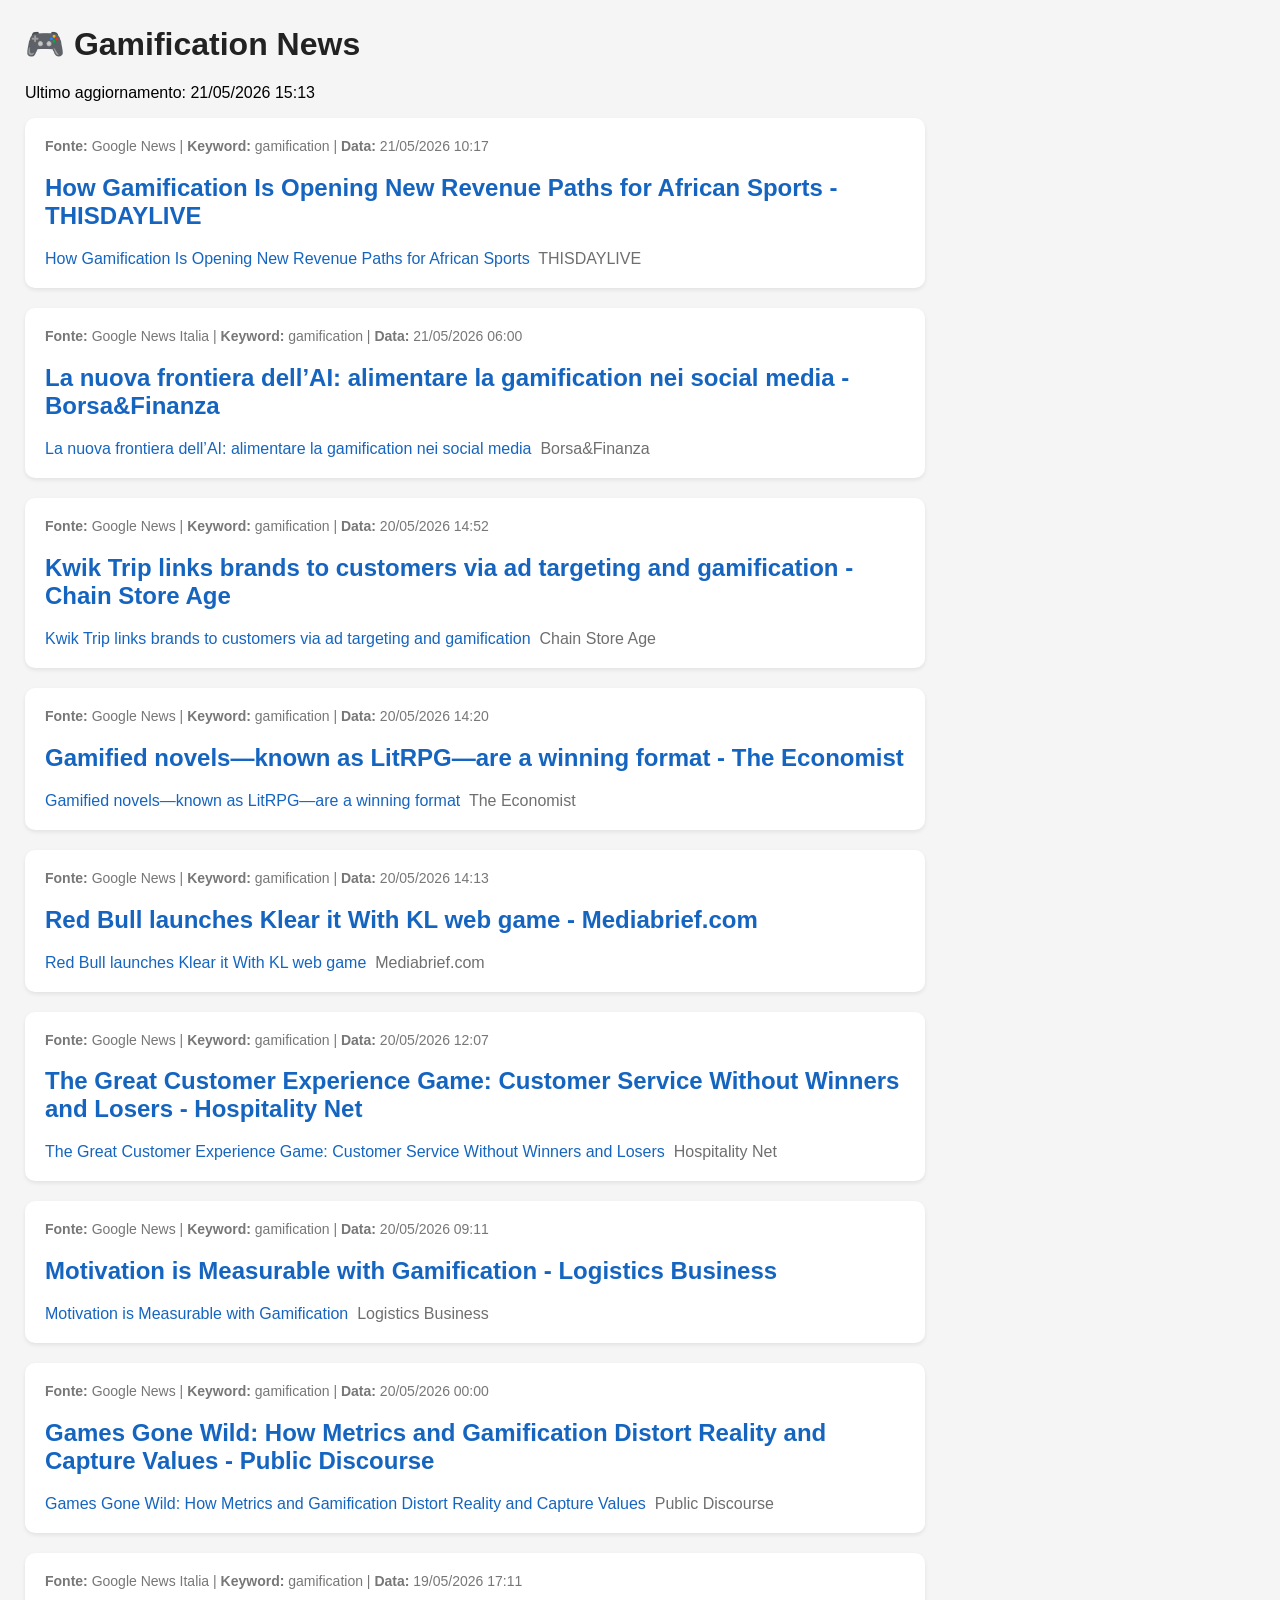
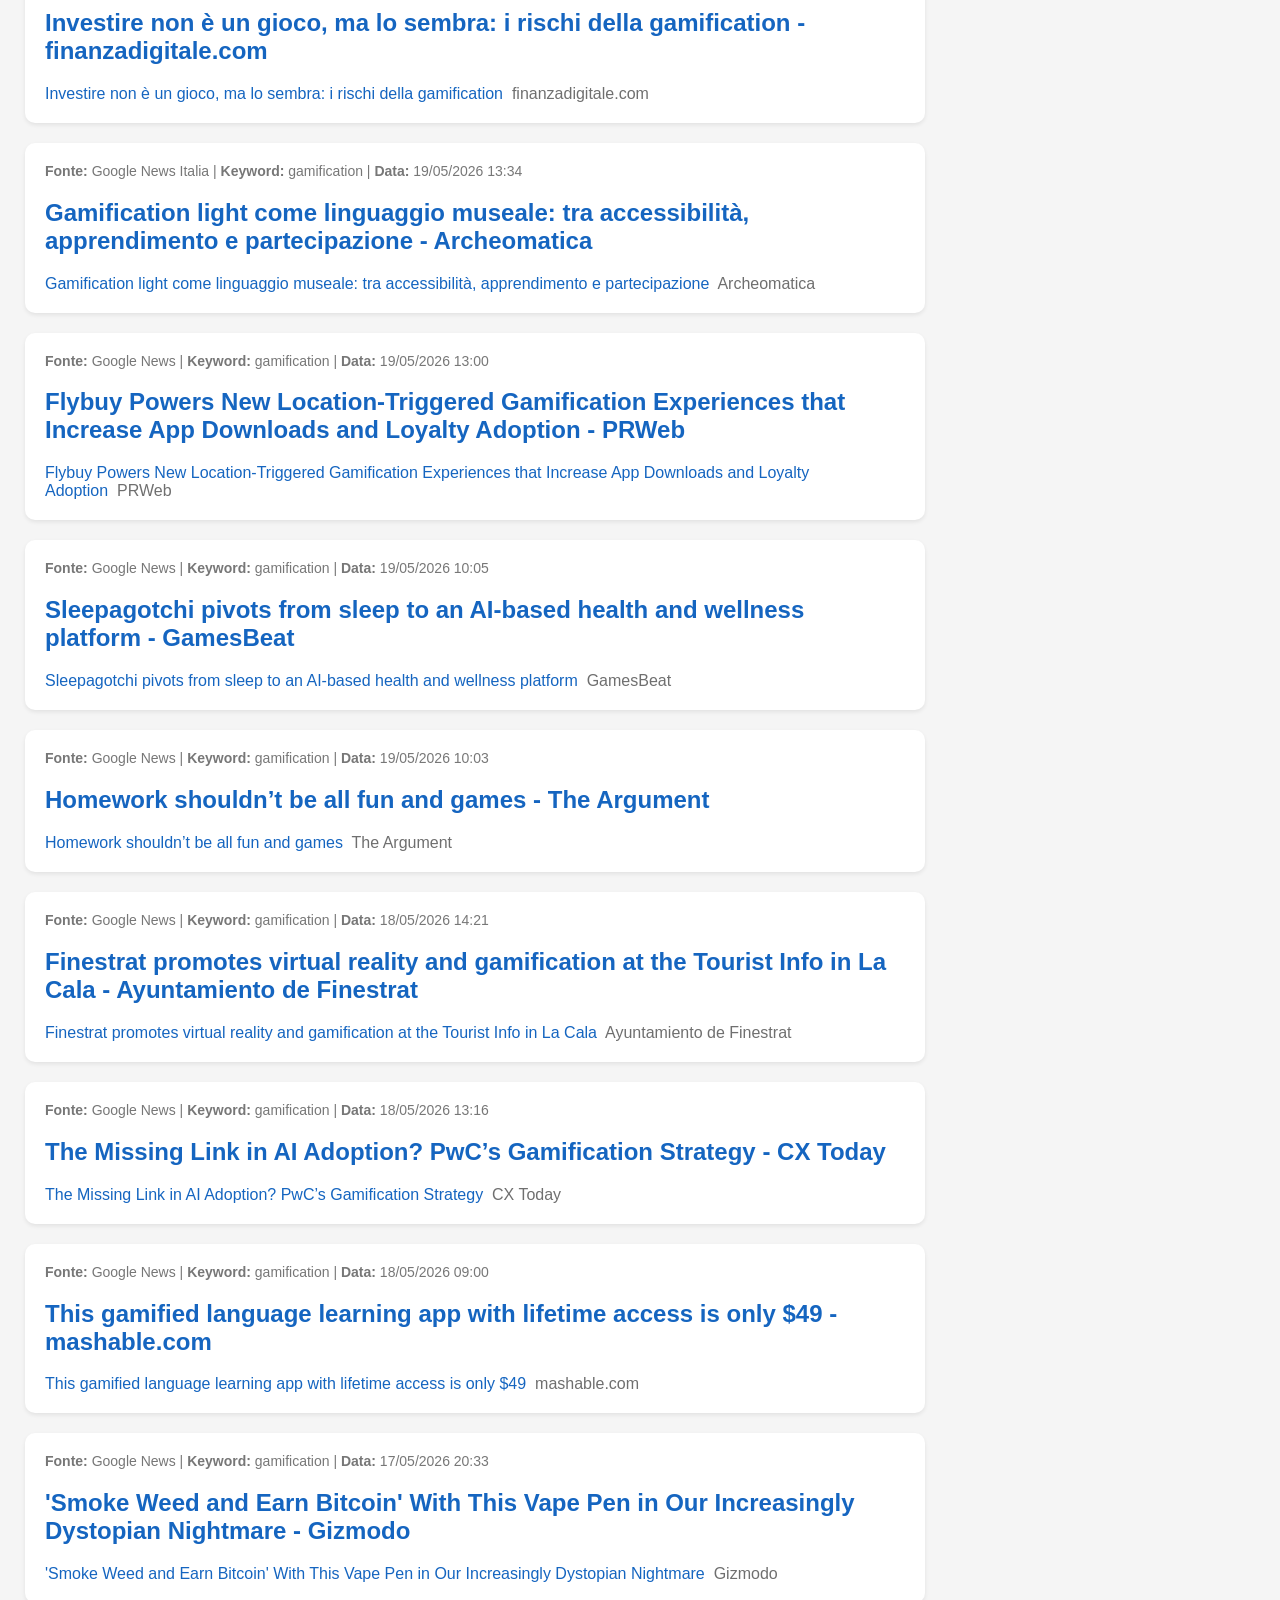
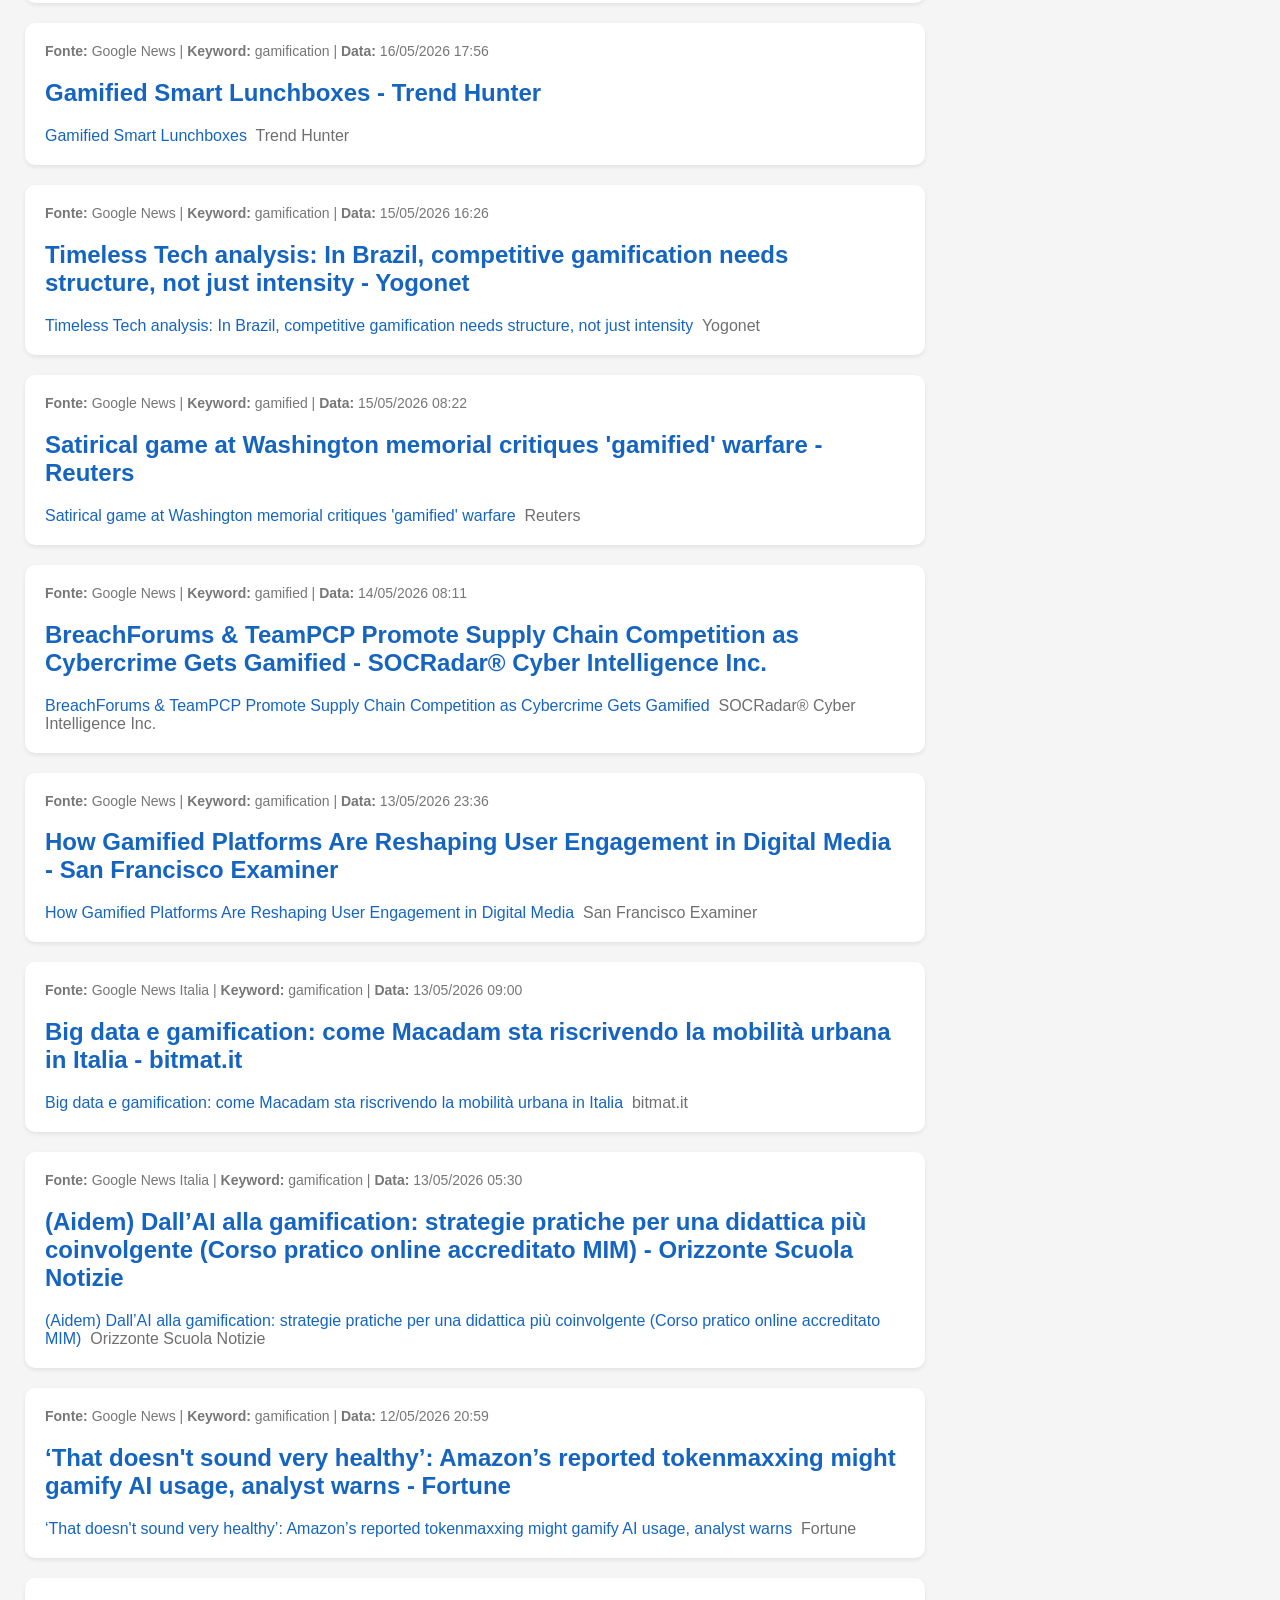
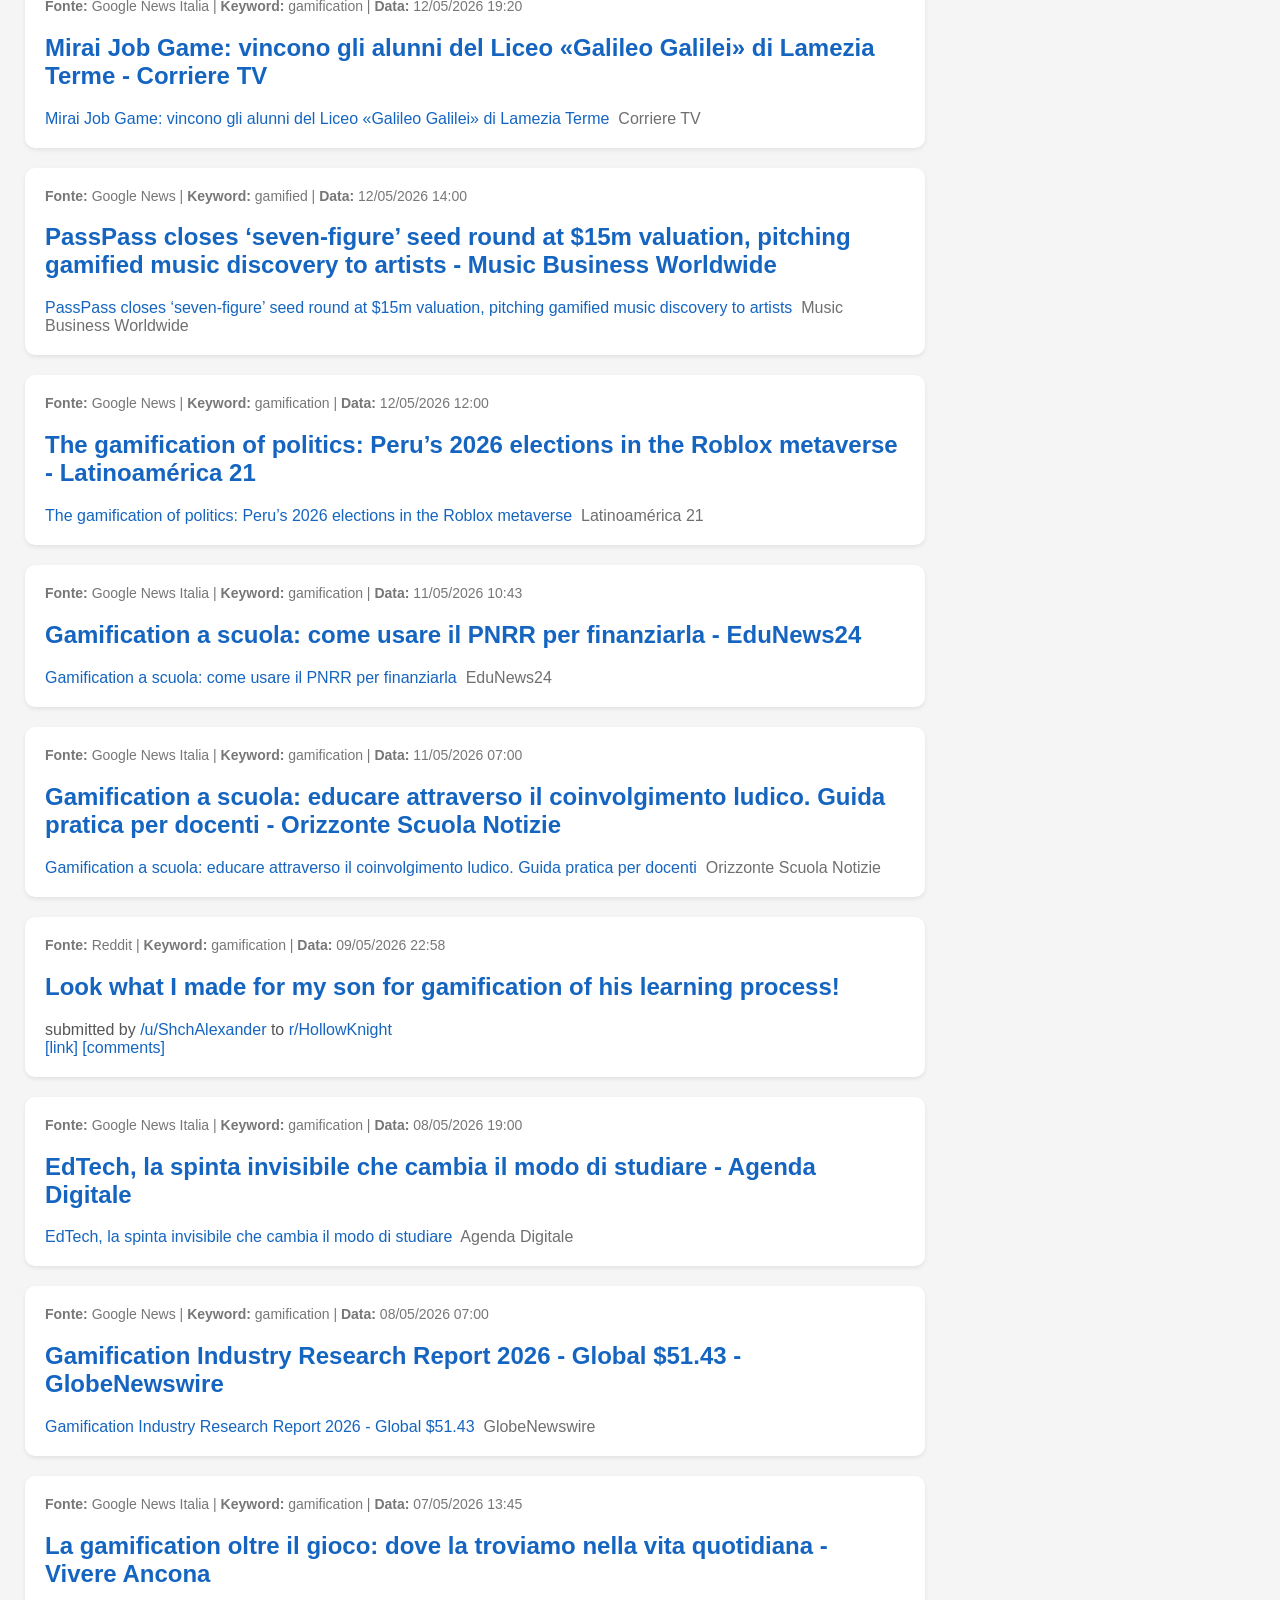
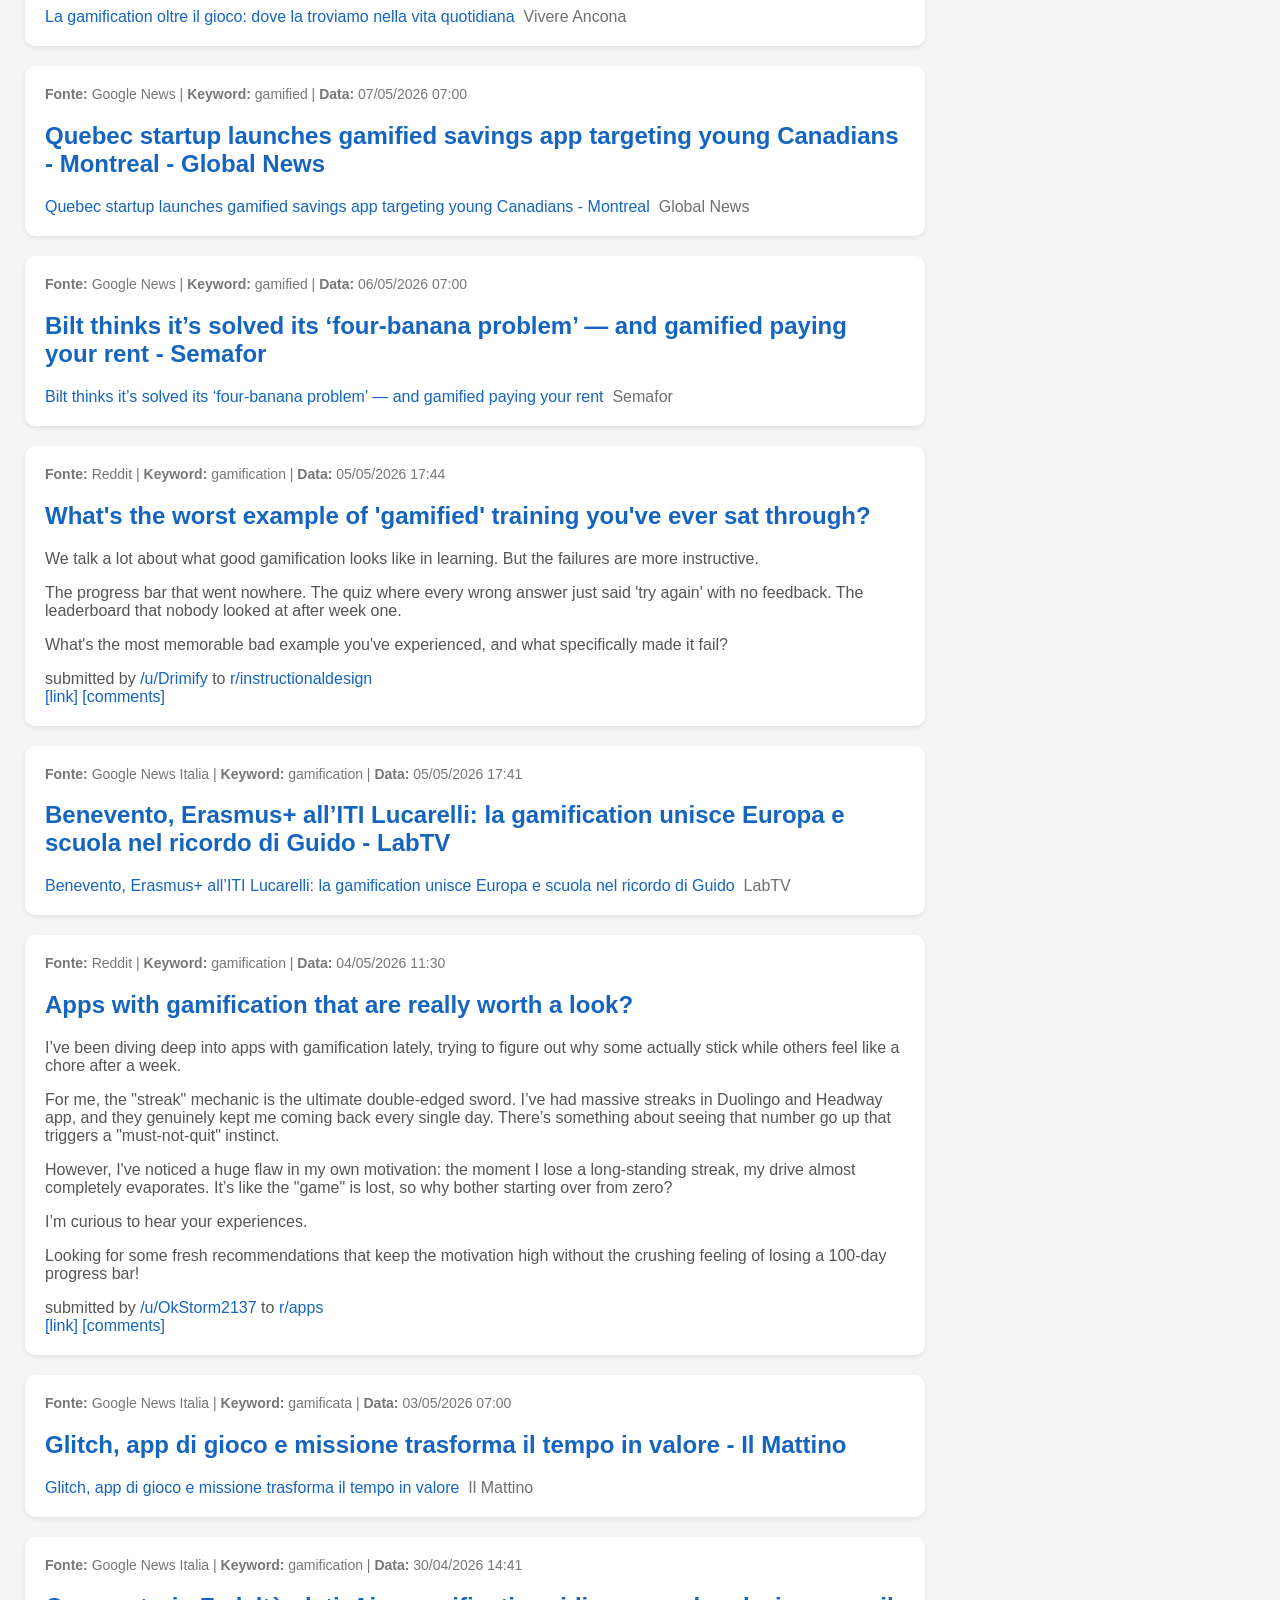
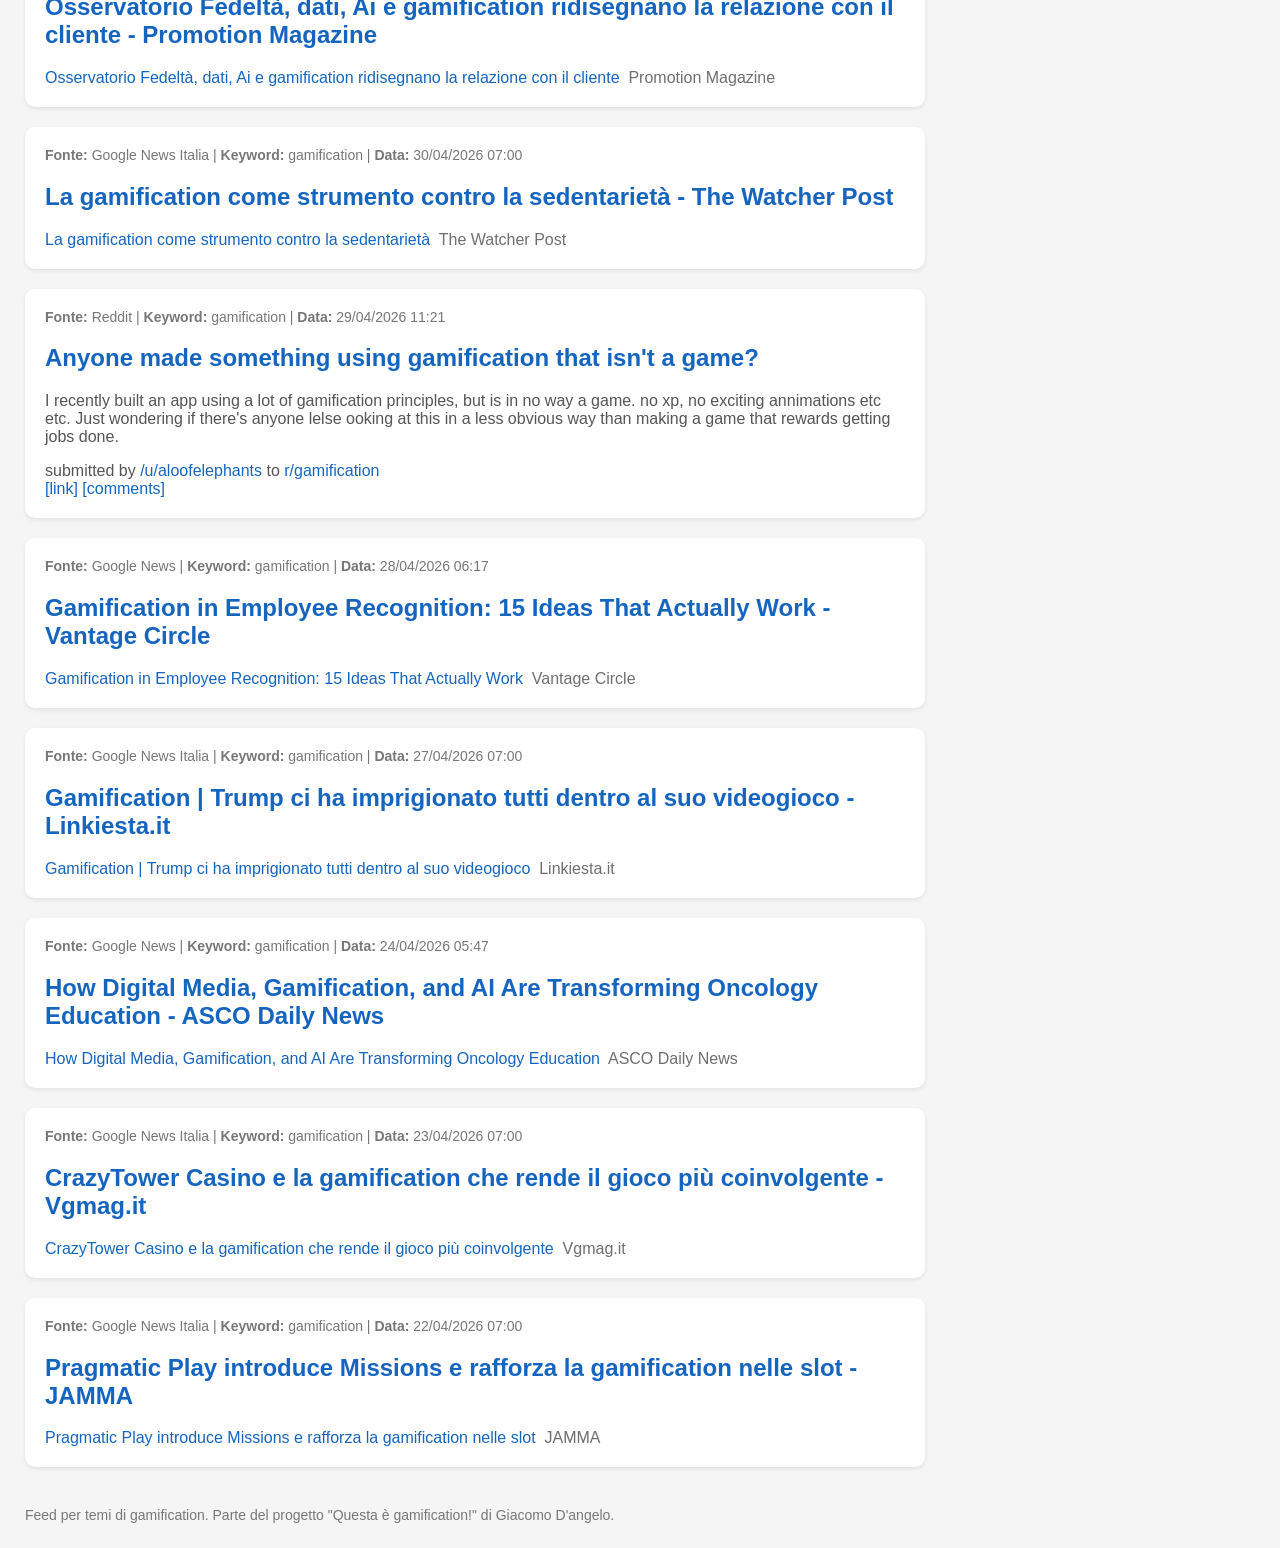
<file: docs/index.html>
<!DOCTYPE html>
<html lang="it">

<head>
    <meta charset="UTF-8">
    <title>Gamification News</title>
    <link rel="icon" type="image/png" href="static/logo.png">
    <link rel="stylesheet" href="static/style.css">
</head>

<body>

    <h1>🎮 Gamification News</h1>

    <p>
        Ultimo aggiornamento: 21/05/2026 15:13
    </p>

    

    <div class="article">

        <div class="meta">
            <strong>Fonte:</strong> Google News |
            <strong>Keyword:</strong> gamification |
            <strong>Data:</strong> 21/05/2026 10:17
        </div>

        <h2>
            <a href="https://news.google.com/rss/articles/[base64]?oc=5" target="_blank">
                How Gamification Is Opening New Revenue Paths for African Sports - THISDAYLIVE
            </a>
        </h2>

        <div class="summary">
            <a href="https://news.google.com/rss/articles/[base64]?oc=5" target="_blank">How Gamification Is Opening New Revenue Paths for African Sports</a>&nbsp;&nbsp;<font color="#6f6f6f">THISDAYLIVE</font>
        </div>

    </div>

    

    <div class="article">

        <div class="meta">
            <strong>Fonte:</strong> Google News Italia |
            <strong>Keyword:</strong> gamification |
            <strong>Data:</strong> 21/05/2026 06:00
        </div>

        <h2>
            <a href="https://news.google.com/rss/articles/CBMidEFVX3lxTE9xRVdmX01sY0JSQWxTR1p5NFRZUVhkR1RsaGRHRlpzbE9qWUpCSGp1NmpVWE9aMFJnS0Y0UUZySEVqSVpTRDRPaWJSNmNfVXE3WGx0aktEb2VZNUZ5cmJwTnZUVThxaVV1LUhuY2RxQUpUY3lQ?oc=5" target="_blank">
                La nuova frontiera dell’AI: alimentare la gamification nei social media - Borsa&Finanza
            </a>
        </h2>

        <div class="summary">
            <a href="https://news.google.com/rss/articles/CBMidEFVX3lxTE9xRVdmX01sY0JSQWxTR1p5NFRZUVhkR1RsaGRHRlpzbE9qWUpCSGp1NmpVWE9aMFJnS0Y0UUZySEVqSVpTRDRPaWJSNmNfVXE3WGx0aktEb2VZNUZ5cmJwTnZUVThxaVV1LUhuY2RxQUpUY3lQ?oc=5" target="_blank">La nuova frontiera dell’AI: alimentare la gamification nei social media</a>&nbsp;&nbsp;<font color="#6f6f6f">Borsa&amp;Finanza</font>
        </div>

    </div>

    

    <div class="article">

        <div class="meta">
            <strong>Fonte:</strong> Google News |
            <strong>Keyword:</strong> gamification |
            <strong>Data:</strong> 20/05/2026 14:52
        </div>

        <h2>
            <a href="https://news.google.com/rss/articles/[base64]?oc=5" target="_blank">
                Kwik Trip links brands to customers via ad targeting and gamification - Chain Store Age
            </a>
        </h2>

        <div class="summary">
            <a href="https://news.google.com/rss/articles/[base64]?oc=5" target="_blank">Kwik Trip links brands to customers via ad targeting and gamification</a>&nbsp;&nbsp;<font color="#6f6f6f">Chain Store Age</font>
        </div>

    </div>

    

    <div class="article">

        <div class="meta">
            <strong>Fonte:</strong> Google News |
            <strong>Keyword:</strong> gamification |
            <strong>Data:</strong> 20/05/2026 14:20
        </div>

        <h2>
            <a href="https://news.google.com/rss/articles/[base64]?oc=5" target="_blank">
                Gamified novels—known as LitRPG—are a winning format - The Economist
            </a>
        </h2>

        <div class="summary">
            <a href="https://news.google.com/rss/articles/[base64]?oc=5" target="_blank">Gamified novels—known as LitRPG—are a winning format</a>&nbsp;&nbsp;<font color="#6f6f6f">The Economist</font>
        </div>

    </div>

    

    <div class="article">

        <div class="meta">
            <strong>Fonte:</strong> Google News |
            <strong>Keyword:</strong> gamification |
            <strong>Data:</strong> 20/05/2026 14:13
        </div>

        <h2>
            <a href="https://news.google.com/rss/articles/CBMiZkFVX3lxTE56UTBsaFluUnEwVlZrME5velZ3eW1vcDl3V0tJeDNhUUNDMkYzY1hJOU9XWGdySGRnUm9zT2FiVmduOWRaaEtISmwwdTRjRHBkYm1zUjcwMTctSEE5aFpmMmk3UDE3dw?oc=5" target="_blank">
                Red Bull launches Klear it With KL web game - Mediabrief.com
            </a>
        </h2>

        <div class="summary">
            <a href="https://news.google.com/rss/articles/CBMiZkFVX3lxTE56UTBsaFluUnEwVlZrME5velZ3eW1vcDl3V0tJeDNhUUNDMkYzY1hJOU9XWGdySGRnUm9zT2FiVmduOWRaaEtISmwwdTRjRHBkYm1zUjcwMTctSEE5aFpmMmk3UDE3dw?oc=5" target="_blank">Red Bull launches Klear it With KL web game</a>&nbsp;&nbsp;<font color="#6f6f6f">Mediabrief.com</font>
        </div>

    </div>

    

    <div class="article">

        <div class="meta">
            <strong>Fonte:</strong> Google News |
            <strong>Keyword:</strong> gamification |
            <strong>Data:</strong> 20/05/2026 12:07
        </div>

        <h2>
            <a href="https://news.google.com/rss/articles/[base64]?oc=5" target="_blank">
                The Great Customer Experience Game: Customer Service Without Winners and Losers - Hospitality Net
            </a>
        </h2>

        <div class="summary">
            <a href="https://news.google.com/rss/articles/[base64]?oc=5" target="_blank">The Great Customer Experience Game: Customer Service Without Winners and Losers</a>&nbsp;&nbsp;<font color="#6f6f6f">Hospitality Net</font>
        </div>

    </div>

    

    <div class="article">

        <div class="meta">
            <strong>Fonte:</strong> Google News |
            <strong>Keyword:</strong> gamification |
            <strong>Data:</strong> 20/05/2026 09:11
        </div>

        <h2>
            <a href="https://news.google.com/rss/articles/CBMikAFBVV95cUxNWEJNRFhER3R5R2xGTFp5eWY3aFZpZWZTZ0wwZmhZbm1hdlhlTjl0b3FFeGlJQjhBYnNwOXN5SDhNOFYwOUFsX0NDQks1WnZUb1NBRUtGWXJqT0xDZW9MR05TSUh6MzdXUV82cWd6N2Vrdy1wcnFETGpUSERPWFNhRGR3Z0dmVWpWdXZIRDVwRHA?oc=5" target="_blank">
                Motivation is Measurable with Gamification - Logistics Business
            </a>
        </h2>

        <div class="summary">
            <a href="https://news.google.com/rss/articles/CBMikAFBVV95cUxNWEJNRFhER3R5R2xGTFp5eWY3aFZpZWZTZ0wwZmhZbm1hdlhlTjl0b3FFeGlJQjhBYnNwOXN5SDhNOFYwOUFsX0NDQks1WnZUb1NBRUtGWXJqT0xDZW9MR05TSUh6MzdXUV82cWd6N2Vrdy1wcnFETGpUSERPWFNhRGR3Z0dmVWpWdXZIRDVwRHA?oc=5" target="_blank">Motivation is Measurable with Gamification</a>&nbsp;&nbsp;<font color="#6f6f6f">Logistics Business</font>
        </div>

    </div>

    

    <div class="article">

        <div class="meta">
            <strong>Fonte:</strong> Google News |
            <strong>Keyword:</strong> gamification |
            <strong>Data:</strong> 20/05/2026 00:00
        </div>

        <h2>
            <a href="https://news.google.com/rss/articles/CBMiX0FVX3lxTE84OTFWU2hDdlFER0lvTHpNajhpWXh4TTZnWlRheThGelc0aUdZR3lZUEZGNXlWcFB0MjBsNzhCeXd0QVNCWm1ycTZud2M3NmNIdUNFWHlENWlrUHd0T1ZF?oc=5" target="_blank">
                Games Gone Wild: How Metrics and Gamification Distort Reality and Capture Values - Public Discourse
            </a>
        </h2>

        <div class="summary">
            <a href="https://news.google.com/rss/articles/CBMiX0FVX3lxTE84OTFWU2hDdlFER0lvTHpNajhpWXh4TTZnWlRheThGelc0aUdZR3lZUEZGNXlWcFB0MjBsNzhCeXd0QVNCWm1ycTZud2M3NmNIdUNFWHlENWlrUHd0T1ZF?oc=5" target="_blank">Games Gone Wild: How Metrics and Gamification Distort Reality and Capture Values</a>&nbsp;&nbsp;<font color="#6f6f6f">Public Discourse</font>
        </div>

    </div>

    

    <div class="article">

        <div class="meta">
            <strong>Fonte:</strong> Google News Italia |
            <strong>Keyword:</strong> gamification |
            <strong>Data:</strong> 19/05/2026 17:11
        </div>

        <h2>
            <a href="https://news.google.com/rss/articles/CBMickFVX3lxTE1pdUpnZS1iaG8zb19aVlMzVEp3M2JuU1poZXpvTUN6MTBYazh3M3NwS0dua25kZWU2b1Q5bkRCMHBKRjlwMkdIbWZkcUtPYTJKQXRBV1NhUDNFQUtGMXA2NkFackdRTXFKU0VXOWppakxMUQ?oc=5" target="_blank">
                Investire non è un gioco, ma lo sembra: i rischi della gamification - finanzadigitale.com
            </a>
        </h2>

        <div class="summary">
            <a href="https://news.google.com/rss/articles/CBMickFVX3lxTE1pdUpnZS1iaG8zb19aVlMzVEp3M2JuU1poZXpvTUN6MTBYazh3M3NwS0dua25kZWU2b1Q5bkRCMHBKRjlwMkdIbWZkcUtPYTJKQXRBV1NhUDNFQUtGMXA2NkFackdRTXFKU0VXOWppakxMUQ?oc=5" target="_blank">Investire non è un gioco, ma lo sembra: i rischi della gamification</a>&nbsp;&nbsp;<font color="#6f6f6f">finanzadigitale.com</font>
        </div>

    </div>

    

    <div class="article">

        <div class="meta">
            <strong>Fonte:</strong> Google News Italia |
            <strong>Keyword:</strong> gamification |
            <strong>Data:</strong> 19/05/2026 13:34
        </div>

        <h2>
            <a href="https://news.google.com/rss/articles/CBMigAFBVV95cUxNWkJEUUZiVll4dzNQS282c29yOHpZdGU5eTJEc0FKdGNkdjlqSWdYY29JaGVnYmc5R0lRTllPY2t3WHZXako5M3ZVaXRmU0JXQmxGd0dPcElYZVpZX3AyOUVTeG9GUWN5WDROTFE4bENPVVBBbWFZaDhWYWNjWjMySw?oc=5" target="_blank">
                Gamification light come linguaggio museale: tra accessibilità, apprendimento e partecipazione - Archeomatica
            </a>
        </h2>

        <div class="summary">
            <a href="https://news.google.com/rss/articles/CBMigAFBVV95cUxNWkJEUUZiVll4dzNQS282c29yOHpZdGU5eTJEc0FKdGNkdjlqSWdYY29JaGVnYmc5R0lRTllPY2t3WHZXako5M3ZVaXRmU0JXQmxGd0dPcElYZVpZX3AyOUVTeG9GUWN5WDROTFE4bENPVVBBbWFZaDhWYWNjWjMySw?oc=5" target="_blank">Gamification light come linguaggio museale: tra accessibilità, apprendimento e partecipazione</a>&nbsp;&nbsp;<font color="#6f6f6f">Archeomatica</font>
        </div>

    </div>

    

    <div class="article">

        <div class="meta">
            <strong>Fonte:</strong> Google News |
            <strong>Keyword:</strong> gamification |
            <strong>Data:</strong> 19/05/2026 13:00
        </div>

        <h2>
            <a href="https://news.google.com/rss/articles/[base64]?oc=5" target="_blank">
                Flybuy Powers New Location-Triggered Gamification Experiences that Increase App Downloads and Loyalty Adoption - PRWeb
            </a>
        </h2>

        <div class="summary">
            <a href="https://news.google.com/rss/articles/[base64]?oc=5" target="_blank">Flybuy Powers New Location-Triggered Gamification Experiences that Increase App Downloads and Loyalty Adoption</a>&nbsp;&nbsp;<font color="#6f6f6f">PRWeb</font>
        </div>

    </div>

    

    <div class="article">

        <div class="meta">
            <strong>Fonte:</strong> Google News |
            <strong>Keyword:</strong> gamification |
            <strong>Data:</strong> 19/05/2026 10:05
        </div>

        <h2>
            <a href="https://news.google.com/rss/articles/[base64]?oc=5" target="_blank">
                Sleepagotchi pivots from sleep to an AI-based health and wellness platform - GamesBeat
            </a>
        </h2>

        <div class="summary">
            <a href="https://news.google.com/rss/articles/[base64]?oc=5" target="_blank">Sleepagotchi pivots from sleep to an AI-based health and wellness platform</a>&nbsp;&nbsp;<font color="#6f6f6f">GamesBeat</font>
        </div>

    </div>

    

    <div class="article">

        <div class="meta">
            <strong>Fonte:</strong> Google News |
            <strong>Keyword:</strong> gamification |
            <strong>Data:</strong> 19/05/2026 10:03
        </div>

        <h2>
            <a href="https://news.google.com/rss/articles/CBMic0FVX3lxTE1IRjg0VEswSXMwRGFub1I3NFZ0STFQbmdsZVhyTFU4czBnWklUMk9RQ3lYcldGaU15bnNHUUhEUVBucE0yT1BHX1ZTUmtSOVpoZzBxUDdEV3QwRExtV0stbHlXVk9wUmtDSnVMRWxhZGJPMEU?oc=5" target="_blank">
                Homework shouldn’t be all fun and games - The Argument
            </a>
        </h2>

        <div class="summary">
            <a href="https://news.google.com/rss/articles/CBMic0FVX3lxTE1IRjg0VEswSXMwRGFub1I3NFZ0STFQbmdsZVhyTFU4czBnWklUMk9RQ3lYcldGaU15bnNHUUhEUVBucE0yT1BHX1ZTUmtSOVpoZzBxUDdEV3QwRExtV0stbHlXVk9wUmtDSnVMRWxhZGJPMEU?oc=5" target="_blank">Homework shouldn’t be all fun and games</a>&nbsp;&nbsp;<font color="#6f6f6f">The Argument</font>
        </div>

    </div>

    

    <div class="article">

        <div class="meta">
            <strong>Fonte:</strong> Google News |
            <strong>Keyword:</strong> gamification |
            <strong>Data:</strong> 18/05/2026 14:21
        </div>

        <h2>
            <a href="https://news.google.com/rss/articles/[base64]?oc=5" target="_blank">
                Finestrat promotes virtual reality and gamification at the Tourist Info in La Cala - Ayuntamiento de Finestrat
            </a>
        </h2>

        <div class="summary">
            <a href="https://news.google.com/rss/articles/[base64]?oc=5" target="_blank">Finestrat promotes virtual reality and gamification at the Tourist Info in La Cala</a>&nbsp;&nbsp;<font color="#6f6f6f">Ayuntamiento de Finestrat</font>
        </div>

    </div>

    

    <div class="article">

        <div class="meta">
            <strong>Fonte:</strong> Google News |
            <strong>Keyword:</strong> gamification |
            <strong>Data:</strong> 18/05/2026 13:16
        </div>

        <h2>
            <a href="https://news.google.com/rss/articles/[base64]?oc=5" target="_blank">
                The Missing Link in AI Adoption? PwC’s Gamification Strategy - CX Today
            </a>
        </h2>

        <div class="summary">
            <a href="https://news.google.com/rss/articles/[base64]?oc=5" target="_blank">The Missing Link in AI Adoption? PwC’s Gamification Strategy</a>&nbsp;&nbsp;<font color="#6f6f6f">CX Today</font>
        </div>

    </div>

    

    <div class="article">

        <div class="meta">
            <strong>Fonte:</strong> Google News |
            <strong>Keyword:</strong> gamification |
            <strong>Data:</strong> 18/05/2026 09:00
        </div>

        <h2>
            <a href="https://news.google.com/rss/articles/CBMiigFBVV95cUxPQVJ6ZmJEczlfbzdSWXlaZE1HQW1XU1NMZkxlb1FnMGRNWGtOTFZhd0V3aG9NbWlyeVlJU0FjTEZOaDUycVRSVHltVDhLaVQ2UHZpV0RlQWd0Y19VOFVxd1kwT1pRSDBHZU8zWVJzWVI1dzgwQ19EM2ZWSEstQlVYeGRuY2xDTGwzSUE?oc=5" target="_blank">
                This gamified language learning app with lifetime access is only $49 - mashable.com
            </a>
        </h2>

        <div class="summary">
            <a href="https://news.google.com/rss/articles/CBMiigFBVV95cUxPQVJ6ZmJEczlfbzdSWXlaZE1HQW1XU1NMZkxlb1FnMGRNWGtOTFZhd0V3aG9NbWlyeVlJU0FjTEZOaDUycVRSVHltVDhLaVQ2UHZpV0RlQWd0Y19VOFVxd1kwT1pRSDBHZU8zWVJzWVI1dzgwQ19EM2ZWSEstQlVYeGRuY2xDTGwzSUE?oc=5" target="_blank">This gamified language learning app with lifetime access is only $49</a>&nbsp;&nbsp;<font color="#6f6f6f">mashable.com</font>
        </div>

    </div>

    

    <div class="article">

        <div class="meta">
            <strong>Fonte:</strong> Google News |
            <strong>Keyword:</strong> gamification |
            <strong>Data:</strong> 17/05/2026 20:33
        </div>

        <h2>
            <a href="https://news.google.com/rss/articles/[base64]?oc=5" target="_blank">
                'Smoke Weed and Earn Bitcoin' With This Vape Pen in Our Increasingly Dystopian Nightmare - Gizmodo
            </a>
        </h2>

        <div class="summary">
            <a href="https://news.google.com/rss/articles/[base64]?oc=5" target="_blank">'Smoke Weed and Earn Bitcoin' With This Vape Pen in Our Increasingly Dystopian Nightmare</a>&nbsp;&nbsp;<font color="#6f6f6f">Gizmodo</font>
        </div>

    </div>

    

    <div class="article">

        <div class="meta">
            <strong>Fonte:</strong> Google News |
            <strong>Keyword:</strong> gamification |
            <strong>Data:</strong> 16/05/2026 17:56
        </div>

        <h2>
            <a href="https://news.google.com/rss/articles/[base64]?oc=5" target="_blank">
                Gamified Smart Lunchboxes - Trend Hunter
            </a>
        </h2>

        <div class="summary">
            <a href="https://news.google.com/rss/articles/[base64]?oc=5" target="_blank">Gamified Smart Lunchboxes</a>&nbsp;&nbsp;<font color="#6f6f6f">Trend Hunter</font>
        </div>

    </div>

    

    <div class="article">

        <div class="meta">
            <strong>Fonte:</strong> Google News |
            <strong>Keyword:</strong> gamification |
            <strong>Data:</strong> 15/05/2026 16:26
        </div>

        <h2>
            <a href="https://news.google.com/rss/articles/[base64]?oc=5" target="_blank">
                Timeless Tech analysis: In Brazil, competitive gamification needs structure, not just intensity - Yogonet
            </a>
        </h2>

        <div class="summary">
            <a href="https://news.google.com/rss/articles/[base64]?oc=5" target="_blank">Timeless Tech analysis: In Brazil, competitive gamification needs structure, not just intensity</a>&nbsp;&nbsp;<font color="#6f6f6f">Yogonet</font>
        </div>

    </div>

    

    <div class="article">

        <div class="meta">
            <strong>Fonte:</strong> Google News |
            <strong>Keyword:</strong> gamified |
            <strong>Data:</strong> 15/05/2026 08:22
        </div>

        <h2>
            <a href="https://news.google.com/rss/articles/CBMiZ0FVX3lxTE9IVXdCRVBtT0hJcFo1ZVhYYllVUU40dlFEUjl3ZUlqc25RTm9SVDFJUG1IZGdvUC1CeERpQm10R3hKYmc1U0hrcmVoNDFKWHpYdnlCUk5yVS11bS05N2xJa2kyMGwwX2c?oc=5" target="_blank">
                Satirical game at Washington memorial critiques 'gamified' warfare - Reuters
            </a>
        </h2>

        <div class="summary">
            <a href="https://news.google.com/rss/articles/CBMiZ0FVX3lxTE9IVXdCRVBtT0hJcFo1ZVhYYllVUU40dlFEUjl3ZUlqc25RTm9SVDFJUG1IZGdvUC1CeERpQm10R3hKYmc1U0hrcmVoNDFKWHpYdnlCUk5yVS11bS05N2xJa2kyMGwwX2c?oc=5" target="_blank">Satirical game at Washington memorial critiques 'gamified' warfare</a>&nbsp;&nbsp;<font color="#6f6f6f">Reuters</font>
        </div>

    </div>

    

    <div class="article">

        <div class="meta">
            <strong>Fonte:</strong> Google News |
            <strong>Keyword:</strong> gamified |
            <strong>Data:</strong> 14/05/2026 08:11
        </div>

        <h2>
            <a href="https://news.google.com/rss/articles/CBMie0FVX3lxTFBEdEZhd1BQdFM2SDRSbkxTRFhnaDk4Sk5SSXVVUEdrWE9PYkNsMHBOTlktaXlWVWVpM3FTNVJpdUFjQlRfLWxqQXhCb2dQUDlZSjk1dzdCYjM2RlBmWldfcklmOFg1cmVTTTZxeHNTWjBuZWx2cGFUWXBpZw?oc=5" target="_blank">
                BreachForums & TeamPCP Promote Supply Chain Competition as Cybercrime Gets Gamified - SOCRadar® Cyber Intelligence Inc.
            </a>
        </h2>

        <div class="summary">
            <a href="https://news.google.com/rss/articles/CBMie0FVX3lxTFBEdEZhd1BQdFM2SDRSbkxTRFhnaDk4Sk5SSXVVUEdrWE9PYkNsMHBOTlktaXlWVWVpM3FTNVJpdUFjQlRfLWxqQXhCb2dQUDlZSjk1dzdCYjM2RlBmWldfcklmOFg1cmVTTTZxeHNTWjBuZWx2cGFUWXBpZw?oc=5" target="_blank">BreachForums & TeamPCP Promote Supply Chain Competition as Cybercrime Gets Gamified</a>&nbsp;&nbsp;<font color="#6f6f6f">SOCRadar® Cyber Intelligence Inc.</font>
        </div>

    </div>

    

    <div class="article">

        <div class="meta">
            <strong>Fonte:</strong> Google News |
            <strong>Keyword:</strong> gamification |
            <strong>Data:</strong> 13/05/2026 23:36
        </div>

        <h2>
            <a href="https://news.google.com/rss/articles/[base64]?oc=5" target="_blank">
                How Gamified Platforms Are Reshaping User Engagement in Digital Media - San Francisco Examiner
            </a>
        </h2>

        <div class="summary">
            <a href="https://news.google.com/rss/articles/[base64]?oc=5" target="_blank">How Gamified Platforms Are Reshaping User Engagement in Digital Media</a>&nbsp;&nbsp;<font color="#6f6f6f">San Francisco Examiner</font>
        </div>

    </div>

    

    <div class="article">

        <div class="meta">
            <strong>Fonte:</strong> Google News Italia |
            <strong>Keyword:</strong> gamification |
            <strong>Data:</strong> 13/05/2026 09:00
        </div>

        <h2>
            <a href="https://news.google.com/rss/articles/[base64]?oc=5" target="_blank">
                Big data e gamification: come Macadam sta riscrivendo la mobilità urbana in Italia - bitmat.it
            </a>
        </h2>

        <div class="summary">
            <a href="https://news.google.com/rss/articles/[base64]?oc=5" target="_blank">Big data e gamification: come Macadam sta riscrivendo la mobilità urbana in Italia</a>&nbsp;&nbsp;<font color="#6f6f6f">bitmat.it</font>
        </div>

    </div>

    

    <div class="article">

        <div class="meta">
            <strong>Fonte:</strong> Google News Italia |
            <strong>Keyword:</strong> gamification |
            <strong>Data:</strong> 13/05/2026 05:30
        </div>

        <h2>
            <a href="https://news.google.com/rss/articles/[base64]?oc=5" target="_blank">
                (Aidem) Dall’AI alla gamification: strategie pratiche per una didattica più coinvolgente (Corso pratico online accreditato MIM) - Orizzonte Scuola Notizie
            </a>
        </h2>

        <div class="summary">
            <a href="https://news.google.com/rss/articles/[base64]?oc=5" target="_blank">(Aidem) Dall’AI alla gamification: strategie pratiche per una didattica più coinvolgente (Corso pratico online accreditato MIM)</a>&nbsp;&nbsp;<font color="#6f6f6f">Orizzonte Scuola Notizie</font>
        </div>

    </div>

    

    <div class="article">

        <div class="meta">
            <strong>Fonte:</strong> Google News |
            <strong>Keyword:</strong> gamification |
            <strong>Data:</strong> 12/05/2026 20:59
        </div>

        <h2>
            <a href="https://news.google.com/rss/articles/CBMiigFBVV95cUxQdS1XREVsbThzemlxZ2NLekVhWG9zNlEteWpFYzJPcTh0eUpPZjh6SDNOZnJqYzB0SlIwcnVuc0pzbEJvbVJENlFtM0doMnJra2Etbnk2bjloQTZsVk9wSnptMVVjZVdIbE1GcWs3aGY2YktQdHpVdzFaSDVOaE05SkpxaUc2dl9NeUE?oc=5" target="_blank">
                ‘That doesn't sound very healthy’: Amazon’s reported tokenmaxxing might gamify AI usage, analyst warns - Fortune
            </a>
        </h2>

        <div class="summary">
            <a href="https://news.google.com/rss/articles/CBMiigFBVV95cUxQdS1XREVsbThzemlxZ2NLekVhWG9zNlEteWpFYzJPcTh0eUpPZjh6SDNOZnJqYzB0SlIwcnVuc0pzbEJvbVJENlFtM0doMnJra2Etbnk2bjloQTZsVk9wSnptMVVjZVdIbE1GcWs3aGY2YktQdHpVdzFaSDVOaE05SkpxaUc2dl9NeUE?oc=5" target="_blank">‘That doesn't sound very healthy’: Amazon’s reported tokenmaxxing might gamify AI usage, analyst warns</a>&nbsp;&nbsp;<font color="#6f6f6f">Fortune</font>
        </div>

    </div>

    

    <div class="article">

        <div class="meta">
            <strong>Fonte:</strong> Google News Italia |
            <strong>Keyword:</strong> gamification |
            <strong>Data:</strong> 12/05/2026 19:20
        </div>

        <h2>
            <a href="https://news.google.com/rss/articles/[base64]?oc=5" target="_blank">
                Mirai Job Game: vincono gli alunni del Liceo «Galileo Galilei» di Lamezia Terme - Corriere TV
            </a>
        </h2>

        <div class="summary">
            <a href="https://news.google.com/rss/articles/[base64]?oc=5" target="_blank">Mirai Job Game: vincono gli alunni del Liceo «Galileo Galilei» di Lamezia Terme</a>&nbsp;&nbsp;<font color="#6f6f6f">Corriere TV</font>
        </div>

    </div>

    

    <div class="article">

        <div class="meta">
            <strong>Fonte:</strong> Google News |
            <strong>Keyword:</strong> gamified |
            <strong>Data:</strong> 12/05/2026 14:00
        </div>

        <h2>
            <a href="https://news.google.com/rss/articles/[base64]?oc=5" target="_blank">
                PassPass closes ‘seven-figure’ seed round at $15m valuation, pitching gamified music discovery to artists - Music Business Worldwide
            </a>
        </h2>

        <div class="summary">
            <a href="https://news.google.com/rss/articles/[base64]?oc=5" target="_blank">PassPass closes ‘seven-figure’ seed round at $15m valuation, pitching gamified music discovery to artists</a>&nbsp;&nbsp;<font color="#6f6f6f">Music Business Worldwide</font>
        </div>

    </div>

    

    <div class="article">

        <div class="meta">
            <strong>Fonte:</strong> Google News |
            <strong>Keyword:</strong> gamification |
            <strong>Data:</strong> 12/05/2026 12:00
        </div>

        <h2>
            <a href="https://news.google.com/rss/articles/[base64]?oc=5" target="_blank">
                The gamification of politics: Peru’s 2026 elections in the Roblox metaverse - Latinoamérica 21
            </a>
        </h2>

        <div class="summary">
            <a href="https://news.google.com/rss/articles/[base64]?oc=5" target="_blank">The gamification of politics: Peru’s 2026 elections in the Roblox metaverse</a>&nbsp;&nbsp;<font color="#6f6f6f">Latinoamérica 21</font>
        </div>

    </div>

    

    <div class="article">

        <div class="meta">
            <strong>Fonte:</strong> Google News Italia |
            <strong>Keyword:</strong> gamification |
            <strong>Data:</strong> 11/05/2026 10:43
        </div>

        <h2>
            <a href="https://news.google.com/rss/articles/[base64]?oc=5" target="_blank">
                Gamification a scuola: come usare il PNRR per finanziarla - EduNews24
            </a>
        </h2>

        <div class="summary">
            <a href="https://news.google.com/rss/articles/[base64]?oc=5" target="_blank">Gamification a scuola: come usare il PNRR per finanziarla</a>&nbsp;&nbsp;<font color="#6f6f6f">EduNews24</font>
        </div>

    </div>

    

    <div class="article">

        <div class="meta">
            <strong>Fonte:</strong> Google News Italia |
            <strong>Keyword:</strong> gamification |
            <strong>Data:</strong> 11/05/2026 07:00
        </div>

        <h2>
            <a href="https://news.google.com/rss/articles/[base64]?oc=5" target="_blank">
                Gamification a scuola: educare attraverso il coinvolgimento ludico. Guida pratica per docenti - Orizzonte Scuola Notizie
            </a>
        </h2>

        <div class="summary">
            <a href="https://news.google.com/rss/articles/[base64]?oc=5" target="_blank">Gamification a scuola: educare attraverso il coinvolgimento ludico. Guida pratica per docenti</a>&nbsp;&nbsp;<font color="#6f6f6f">Orizzonte Scuola Notizie</font>
        </div>

    </div>

    

    <div class="article">

        <div class="meta">
            <strong>Fonte:</strong> Reddit |
            <strong>Keyword:</strong> gamification |
            <strong>Data:</strong> 09/05/2026 22:58
        </div>

        <h2>
            <a href="https://www.reddit.com/r/HollowKnight/comments/1t8ps8h/look_what_i_made_for_my_son_for_gamification_of/" target="_blank">
                Look what I made for my son for gamification of his learning process!
            </a>
        </h2>

        <div class="summary">
            &#32; submitted by &#32; <a href="https://www.reddit.com/user/ShchAlexander"> /u/ShchAlexander </a> &#32; to &#32; <a href="https://www.reddit.com/r/HollowKnight/"> r/HollowKnight </a> <br /> <span><a href="https://v.redd.it/ulvpg2koz60h1">[link]</a></span> &#32; <span><a href="https://www.reddit.com/r/HollowKnight/comments/1t8ps8h/look_what_i_made_for_my_son_for_gamification_of/">[comments]</a></span>
        </div>

    </div>

    

    <div class="article">

        <div class="meta">
            <strong>Fonte:</strong> Google News Italia |
            <strong>Keyword:</strong> gamification |
            <strong>Data:</strong> 08/05/2026 19:00
        </div>

        <h2>
            <a href="https://news.google.com/rss/articles/[base64]?oc=5" target="_blank">
                EdTech, la spinta invisibile che cambia il modo di studiare - Agenda Digitale
            </a>
        </h2>

        <div class="summary">
            <a href="https://news.google.com/rss/articles/[base64]?oc=5" target="_blank">EdTech, la spinta invisibile che cambia il modo di studiare</a>&nbsp;&nbsp;<font color="#6f6f6f">Agenda Digitale</font>
        </div>

    </div>

    

    <div class="article">

        <div class="meta">
            <strong>Fonte:</strong> Google News |
            <strong>Keyword:</strong> gamification |
            <strong>Data:</strong> 08/05/2026 07:00
        </div>

        <h2>
            <a href="https://news.google.com/rss/articles/[base64]?oc=5" target="_blank">
                Gamification Industry Research Report 2026 - Global $51.43 - GlobeNewswire
            </a>
        </h2>

        <div class="summary">
            <a href="https://news.google.com/rss/articles/[base64]?oc=5" target="_blank">Gamification Industry Research Report 2026 - Global $51.43</a>&nbsp;&nbsp;<font color="#6f6f6f">GlobeNewswire</font>
        </div>

    </div>

    

    <div class="article">

        <div class="meta">
            <strong>Fonte:</strong> Google News Italia |
            <strong>Keyword:</strong> gamification |
            <strong>Data:</strong> 07/05/2026 13:45
        </div>

        <h2>
            <a href="https://news.google.com/rss/articles/[base64]?oc=5" target="_blank">
                La gamification oltre il gioco: dove la troviamo nella vita quotidiana - Vivere Ancona
            </a>
        </h2>

        <div class="summary">
            <a href="https://news.google.com/rss/articles/[base64]?oc=5" target="_blank">La gamification oltre il gioco: dove la troviamo nella vita quotidiana</a>&nbsp;&nbsp;<font color="#6f6f6f">Vivere Ancona</font>
        </div>

    </div>

    

    <div class="article">

        <div class="meta">
            <strong>Fonte:</strong> Google News |
            <strong>Keyword:</strong> gamified |
            <strong>Data:</strong> 07/05/2026 07:00
        </div>

        <h2>
            <a href="https://news.google.com/rss/articles/CBMigwFBVV95cUxOWFdnbjlzZzJXdHNPR19IWmtCOTZzNDMzaE5YMENPRk1qRnQ3WWRxQ1ZDMkQ5cWpJQi1Pei12andSRnpJVldIcXJKSGN6b0FfT2dVYV8xVVFBeVphWXkzOHZ1TEtRLWdRek43TS1UM3dqS1RqUHF4N1Q5TG5LNXhfcTN4NA?oc=5" target="_blank">
                Quebec startup launches gamified savings app targeting young Canadians - Montreal - Global News
            </a>
        </h2>

        <div class="summary">
            <a href="https://news.google.com/rss/articles/CBMigwFBVV95cUxOWFdnbjlzZzJXdHNPR19IWmtCOTZzNDMzaE5YMENPRk1qRnQ3WWRxQ1ZDMkQ5cWpJQi1Pei12andSRnpJVldIcXJKSGN6b0FfT2dVYV8xVVFBeVphWXkzOHZ1TEtRLWdRek43TS1UM3dqS1RqUHF4N1Q5TG5LNXhfcTN4NA?oc=5" target="_blank">Quebec startup launches gamified savings app targeting young Canadians - Montreal</a>&nbsp;&nbsp;<font color="#6f6f6f">Global News</font>
        </div>

    </div>

    

    <div class="article">

        <div class="meta">
            <strong>Fonte:</strong> Google News |
            <strong>Keyword:</strong> gamified |
            <strong>Data:</strong> 06/05/2026 07:00
        </div>

        <h2>
            <a href="https://news.google.com/rss/articles/[base64]?oc=5" target="_blank">
                Bilt thinks it’s solved its ‘four-banana problem’ — and gamified paying your rent - Semafor
            </a>
        </h2>

        <div class="summary">
            <a href="https://news.google.com/rss/articles/[base64]?oc=5" target="_blank">Bilt thinks it’s solved its ‘four-banana problem’ — and gamified paying your rent</a>&nbsp;&nbsp;<font color="#6f6f6f">Semafor</font>
        </div>

    </div>

    

    <div class="article">

        <div class="meta">
            <strong>Fonte:</strong> Reddit |
            <strong>Keyword:</strong> gamification |
            <strong>Data:</strong> 05/05/2026 17:44
        </div>

        <h2>
            <a href="https://www.reddit.com/r/instructionaldesign/comments/1t4mqsa/whats_the_worst_example_of_gamified_training/" target="_blank">
                What's the worst example of 'gamified' training you've ever sat through?
            </a>
        </h2>

        <div class="summary">
            <!-- SC_OFF --><div class="md"><p>We talk a lot about what good gamification looks like in learning. But the failures are more instructive. </p> <p>The progress bar that went nowhere. The quiz where every wrong answer just said 'try again' with no feedback. The leaderboard that nobody looked at after week one. </p> <p>What's the most memorable bad example you've experienced, and what specifically made it fail?</p> </div><!-- SC_ON --> &#32; submitted by &#32; <a href="https://www.reddit.com/user/Drimify"> /u/Drimify </a> &#32; to &#32; <a href="https://www.reddit.com/r/instructionaldesign/"> r/instructionaldesign </a> <br /> <span><a href="https://www.reddit.com/r/instructionaldesign/comments/1t4mqsa/whats_the_worst_example_of_gamified_training/">[link]</a></span> &#32; <span><a href="https://www.reddit.com/r/instructionaldesign/comments/1t4mqsa/whats_the_worst_example_of_gamified_training/">[comments]</a></span>
        </div>

    </div>

    

    <div class="article">

        <div class="meta">
            <strong>Fonte:</strong> Google News Italia |
            <strong>Keyword:</strong> gamification |
            <strong>Data:</strong> 05/05/2026 17:41
        </div>

        <h2>
            <a href="https://news.google.com/rss/articles/[base64]?oc=5" target="_blank">
                Benevento, Erasmus+ all’ITI Lucarelli: la gamification unisce Europa e scuola nel ricordo di Guido - LabTV
            </a>
        </h2>

        <div class="summary">
            <a href="https://news.google.com/rss/articles/[base64]?oc=5" target="_blank">Benevento, Erasmus+ all’ITI Lucarelli: la gamification unisce Europa e scuola nel ricordo di Guido</a>&nbsp;&nbsp;<font color="#6f6f6f">LabTV</font>
        </div>

    </div>

    

    <div class="article">

        <div class="meta">
            <strong>Fonte:</strong> Reddit |
            <strong>Keyword:</strong> gamification |
            <strong>Data:</strong> 04/05/2026 11:30
        </div>

        <h2>
            <a href="https://www.reddit.com/r/apps/comments/1t3eyr0/apps_with_gamification_that_are_really_worth_a/" target="_blank">
                Apps with gamification that are really worth a look?
            </a>
        </h2>

        <div class="summary">
            <!-- SC_OFF --><div class="md"><p>I’ve been diving deep into apps with gamification lately, trying to figure out why some actually stick while others feel like a chore after a week. </p> <p>For me, the &quot;streak&quot; mechanic is the ultimate double-edged sword. I’ve had massive streaks in Duolingo and Headway app, and they genuinely kept me coming back every single day. There’s something about seeing that number go up that triggers a &quot;must-not-quit&quot; instinct. </p> <p>However, I've noticed a huge flaw in my own motivation: the moment I lose a long-standing streak, my drive almost completely evaporates. It’s like the &quot;game&quot; is lost, so why bother starting over from zero? </p> <p>I’m curious to hear your experiences.</p> <p>Looking for some fresh recommendations that keep the motivation high without the crushing feeling of losing a 100-day progress bar!</p> </div><!-- SC_ON --> &#32; submitted by &#32; <a href="https://www.reddit.com/user/OkStorm2137"> /u/OkStorm2137 </a> &#32; to &#32; <a href="https://www.reddit.com/r/apps/"> r/apps </a> <br /> <span><a href="https://www.reddit.com/r/apps/comments/1t3eyr0/apps_with_gamification_that_are_really_worth_a/">[link]</a></span> &#32; <span><a href="https://www.reddit.com/r/apps/comments/1t3eyr0/apps_with_gamification_that_are_really_worth_a/">[comments]</a></span>
        </div>

    </div>

    

    <div class="article">

        <div class="meta">
            <strong>Fonte:</strong> Google News Italia |
            <strong>Keyword:</strong> gamificata |
            <strong>Data:</strong> 03/05/2026 07:00
        </div>

        <h2>
            <a href="https://news.google.com/rss/articles/[base64]?oc=5" target="_blank">
                Glitch, app di gioco e missione trasforma il tempo in valore - Il Mattino
            </a>
        </h2>

        <div class="summary">
            <a href="https://news.google.com/rss/articles/[base64]?oc=5" target="_blank">Glitch, app di gioco e missione trasforma il tempo in valore</a>&nbsp;&nbsp;<font color="#6f6f6f">Il Mattino</font>
        </div>

    </div>

    

    <div class="article">

        <div class="meta">
            <strong>Fonte:</strong> Google News Italia |
            <strong>Keyword:</strong> gamification |
            <strong>Data:</strong> 30/04/2026 14:41
        </div>

        <h2>
            <a href="https://news.google.com/rss/articles/[base64]?oc=5" target="_blank">
                Osservatorio Fedeltà, dati, Ai e gamification ridisegnano la relazione con il cliente - Promotion Magazine
            </a>
        </h2>

        <div class="summary">
            <a href="https://news.google.com/rss/articles/[base64]?oc=5" target="_blank">Osservatorio Fedeltà, dati, Ai e gamification ridisegnano la relazione con il cliente</a>&nbsp;&nbsp;<font color="#6f6f6f">Promotion Magazine</font>
        </div>

    </div>

    

    <div class="article">

        <div class="meta">
            <strong>Fonte:</strong> Google News Italia |
            <strong>Keyword:</strong> gamification |
            <strong>Data:</strong> 30/04/2026 07:00
        </div>

        <h2>
            <a href="https://news.google.com/rss/articles/[base64]?oc=5" target="_blank">
                La gamification come strumento contro la sedentarietà - The Watcher Post
            </a>
        </h2>

        <div class="summary">
            <a href="https://news.google.com/rss/articles/[base64]?oc=5" target="_blank">La gamification come strumento contro la sedentarietà</a>&nbsp;&nbsp;<font color="#6f6f6f">The Watcher Post</font>
        </div>

    </div>

    

    <div class="article">

        <div class="meta">
            <strong>Fonte:</strong> Reddit |
            <strong>Keyword:</strong> gamification |
            <strong>Data:</strong> 29/04/2026 11:21
        </div>

        <h2>
            <a href="https://www.reddit.com/r/gamification/comments/1syvw0z/anyone_made_something_using_gamification_that/" target="_blank">
                Anyone made something using gamification that isn't a game?
            </a>
        </h2>

        <div class="summary">
            <!-- SC_OFF --><div class="md"><p>I recently built an app using a lot of gamification principles, but is in no way a game. no xp, no exciting annimations etc etc. Just wondering if there's anyone lelse ooking at this in a less obvious way than making a game that rewards getting jobs done. </p> </div><!-- SC_ON --> &#32; submitted by &#32; <a href="https://www.reddit.com/user/aloofelephants"> /u/aloofelephants </a> &#32; to &#32; <a href="https://www.reddit.com/r/gamification/"> r/gamification </a> <br /> <span><a href="https://www.reddit.com/r/gamification/comments/1syvw0z/anyone_made_something_using_gamification_that/">[link]</a></span> &#32; <span><a href="https://www.reddit.com/r/gamification/comments/1syvw0z/anyone_made_something_using_gamification_that/">[comments]</a></span>
        </div>

    </div>

    

    <div class="article">

        <div class="meta">
            <strong>Fonte:</strong> Google News |
            <strong>Keyword:</strong> gamification |
            <strong>Data:</strong> 28/04/2026 06:17
        </div>

        <h2>
            <a href="https://news.google.com/rss/articles/CBMifEFVX3lxTE13RUxQRWpReXhaUXpENE9VVkwyd2dhdTBjSmd0emtjbU42aXlnUXI2WjM3em1sM1RxYllWamY3dnRWWlJvUXRycFlydTNhYS0tTUl0SHRrZXdsZ1pWaUlZaDUwTWdjQ3hkREJKb21CVndCaE52aTZ1RnU4Rkc?oc=5" target="_blank">
                Gamification in Employee Recognition: 15 Ideas That Actually Work - Vantage Circle
            </a>
        </h2>

        <div class="summary">
            <a href="https://news.google.com/rss/articles/CBMifEFVX3lxTE13RUxQRWpReXhaUXpENE9VVkwyd2dhdTBjSmd0emtjbU42aXlnUXI2WjM3em1sM1RxYllWamY3dnRWWlJvUXRycFlydTNhYS0tTUl0SHRrZXdsZ1pWaUlZaDUwTWdjQ3hkREJKb21CVndCaE52aTZ1RnU4Rkc?oc=5" target="_blank">Gamification in Employee Recognition: 15 Ideas That Actually Work</a>&nbsp;&nbsp;<font color="#6f6f6f">Vantage Circle</font>
        </div>

    </div>

    

    <div class="article">

        <div class="meta">
            <strong>Fonte:</strong> Google News Italia |
            <strong>Keyword:</strong> gamification |
            <strong>Data:</strong> 27/04/2026 07:00
        </div>

        <h2>
            <a href="https://news.google.com/rss/articles/CBMiZkFVX3lxTE8xUTY5R09iRldiZjFLNnZ1d1Q1YUJjVnFpa280ZDZUaS1KVWZYZTBCX2ZveVUzNkF5dFQ0X3NFdnNhMElUYWJfblNWUWFSTzhCSktYN0tRa00xd0xIOTVGbmdDaGpaZw?oc=5" target="_blank">
                Gamification | Trump ci ha imprigionato tutti dentro al suo videogioco - Linkiesta.it
            </a>
        </h2>

        <div class="summary">
            <a href="https://news.google.com/rss/articles/CBMiZkFVX3lxTE8xUTY5R09iRldiZjFLNnZ1d1Q1YUJjVnFpa280ZDZUaS1KVWZYZTBCX2ZveVUzNkF5dFQ0X3NFdnNhMElUYWJfblNWUWFSTzhCSktYN0tRa00xd0xIOTVGbmdDaGpaZw?oc=5" target="_blank">Gamification | Trump ci ha imprigionato tutti dentro al suo videogioco</a>&nbsp;&nbsp;<font color="#6f6f6f">Linkiesta.it</font>
        </div>

    </div>

    

    <div class="article">

        <div class="meta">
            <strong>Fonte:</strong> Google News |
            <strong>Keyword:</strong> gamification |
            <strong>Data:</strong> 24/04/2026 05:47
        </div>

        <h2>
            <a href="https://news.google.com/rss/articles/[base64]?oc=5" target="_blank">
                How Digital Media, Gamification, and AI Are Transforming Oncology Education - ASCO Daily News
            </a>
        </h2>

        <div class="summary">
            <a href="https://news.google.com/rss/articles/[base64]?oc=5" target="_blank">How Digital Media, Gamification, and AI Are Transforming Oncology Education</a>&nbsp;&nbsp;<font color="#6f6f6f">ASCO Daily News</font>
        </div>

    </div>

    

    <div class="article">

        <div class="meta">
            <strong>Fonte:</strong> Google News Italia |
            <strong>Keyword:</strong> gamification |
            <strong>Data:</strong> 23/04/2026 07:00
        </div>

        <h2>
            <a href="https://news.google.com/rss/articles/[base64]?oc=5" target="_blank">
                CrazyTower Casino e la gamification che rende il gioco più coinvolgente - Vgmag.it
            </a>
        </h2>

        <div class="summary">
            <a href="https://news.google.com/rss/articles/[base64]?oc=5" target="_blank">CrazyTower Casino e la gamification che rende il gioco più coinvolgente</a>&nbsp;&nbsp;<font color="#6f6f6f">Vgmag.it</font>
        </div>

    </div>

    

    <div class="article">

        <div class="meta">
            <strong>Fonte:</strong> Google News Italia |
            <strong>Keyword:</strong> gamification |
            <strong>Data:</strong> 22/04/2026 07:00
        </div>

        <h2>
            <a href="https://news.google.com/rss/articles/[base64]?oc=5" target="_blank">
                Pragmatic Play introduce Missions e rafforza la gamification nelle slot - JAMMA
            </a>
        </h2>

        <div class="summary">
            <a href="https://news.google.com/rss/articles/[base64]?oc=5" target="_blank">Pragmatic Play introduce Missions e rafforza la gamification nelle slot</a>&nbsp;&nbsp;<font color="#6f6f6f">JAMMA</font>
        </div>

    </div>

    

    <div class="footer">
        Feed per temi di gamification. Parte del progetto "Questa è gamification!" di Giacomo D'angelo.
    </div>

</body>
</html>
</file>
<file: docs/static/style.css>
body {
    font-family: Arial, sans-serif;
    max-width: 900px;
    margin: 5px;
    padding: 20px;
    background: #f5f5f5;
}

h1 {
    color: #222;
    margin-top: 0;
}

.article {
    background: white;
    padding: 20px;
    margin-bottom: 20px;
    border-radius: 10px;
    box-shadow: 0 2px 4px rgba(0,0,0,0.08);
}

.article a {
    text-decoration: none;
    color: #1565c0;
}

.article a:hover {
    text-decoration: underline;
}

.summary {
    color: #555;
    margin-top: 10px;
}

.meta {
    font-size: 14px;
    color: #777;
    margin-bottom: 10px;
}

.footer {
    margin-top: 40px;
    color: #777;
    font-size: 14px;
}
</file>
